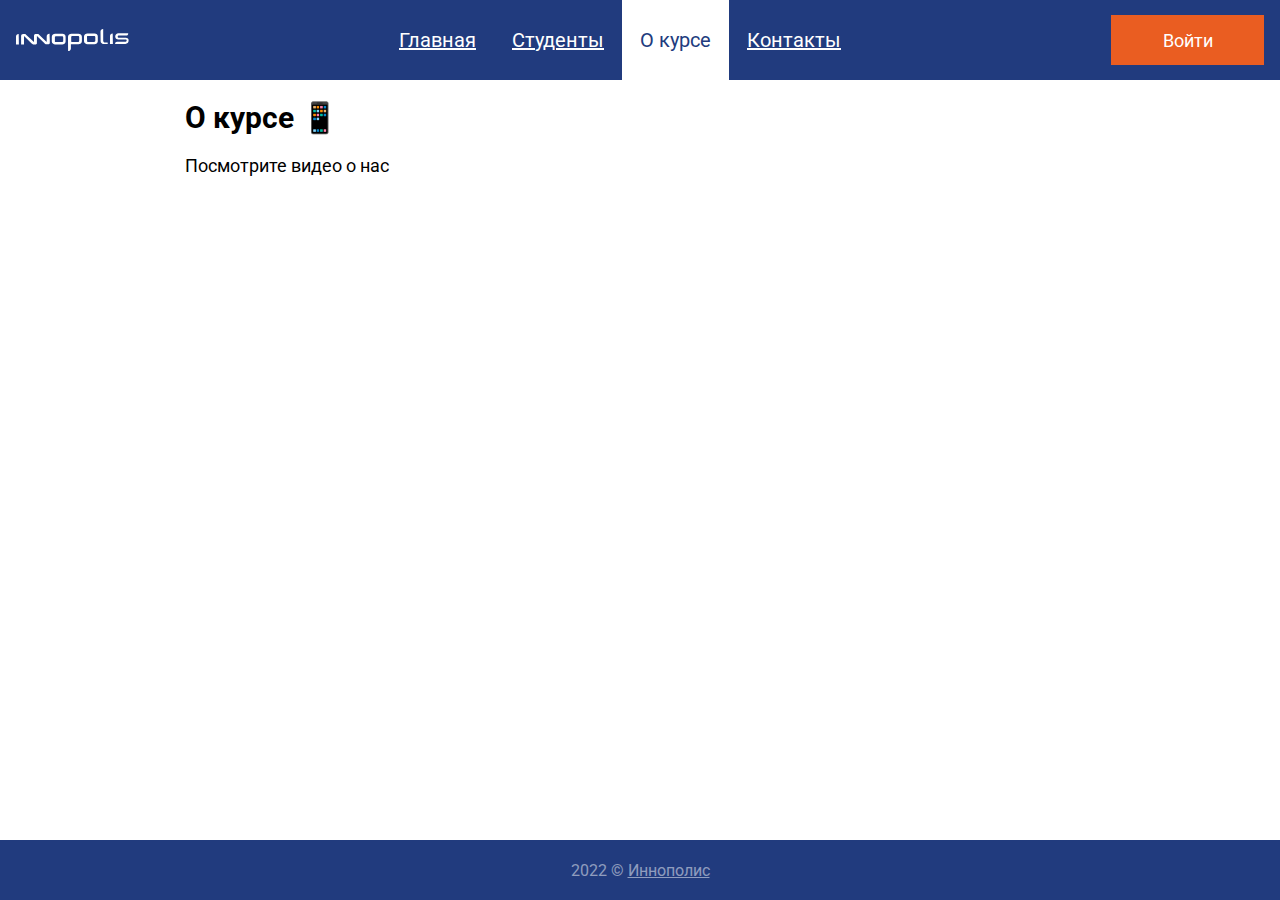
<file: pages/about.html>
<!DOCTYPE html>
<html lang="ru">
    <head>
        <meta charset="UTF-8">
        <title>Сайт группы</title>
        <link rel="stylesheet" href="../css/style.css">
        <link rel="preconnect" href="https://fonts.googleapis.com">
        <link rel="preconnect" href="https://fonts.gstatic.com" crossorigin>
        <link href="https://fonts.googleapis.com/css2?family=Roboto:ital,wght@0,400;0,700;1,400&display=swap" rel="stylesheet">
    </head>
    <body class="page">
        <header class="header">
            <img class="site-logo" src="../img/logo.svg" alt="Логотип">
            <ul class="site-menu">
                <li><a class="menu-link" href="../index.html">Главная</a></li>
                <li><a class="menu-link" href="../pages/students.html">Студенты</a></li>
                <li><a class="menu-link active-link" href="#">О курсе</a></li>
                <li><a class="menu-link" href="../pages/contacts.html">Контакты</a></li>
            </ul>
            <a class="login-button" href="login.html">Войти</a>
        </header> 
        <main class="main">
            <h1 class="main-heading"> О курсе 📱</h1>
                <p class="intro-text">Посмотрите видео о нас</p>
        </main>
        <footer class="footer"> 
            <p class="copywraite">2022 &#169; <a class="innopolis-link" href="https://innopolis.com/">Иннополис</a></p>
        </footer>
    </body>
</html>
</file>
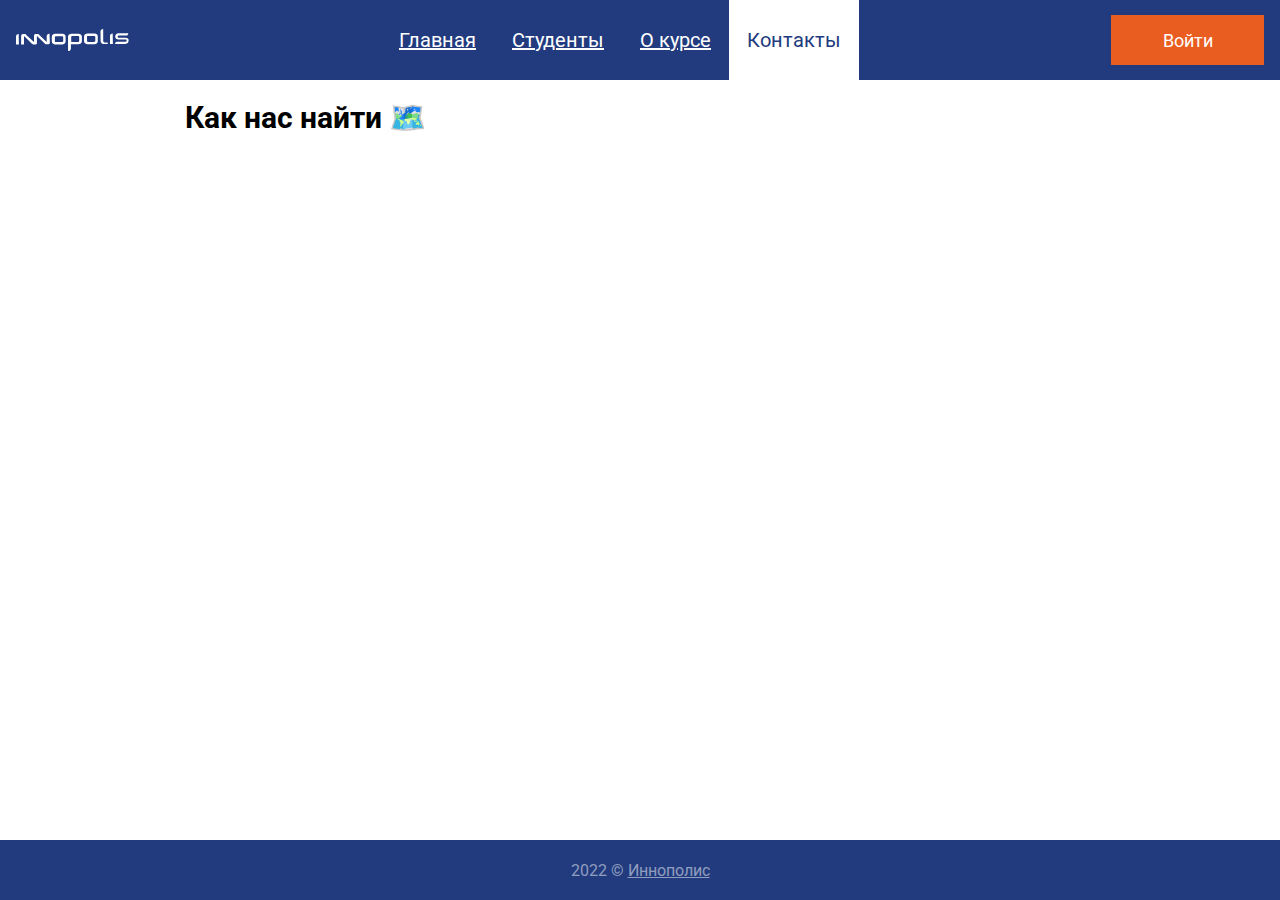
<file: pages/contacts.html>
<!DOCTYPE html>
<html lang="ru">
    <head>
        <meta charset="UTF-8">
        <title>Сайт группы</title>
        <link rel="stylesheet" href="../css/style.css">
        <link rel="preconnect" href="https://fonts.googleapis.com">
        <link rel="preconnect" href="https://fonts.gstatic.com" crossorigin>
        <link href="https://fonts.googleapis.com/css2?family=Roboto:ital,wght@0,400;0,700;1,400&display=swap" rel="stylesheet">
    </head>
    <body class="page">
        <header class="header">
            <img class="site-logo" src="../img/logo.svg" alt="Логотип">
            <ul class="site-menu">
                <li><a class="menu-link" href="../index.html">Главная</a></li>
                <li><a class="menu-link" href="../pages/students.html">Студенты</a></li>
                <li><a class="menu-link" href="../pages/about.html">О курсе</a></li>
                <li><a class="menu-link active-link" href="#">Контакты</a></li>
            </ul>
            <a class="login-button" href="login.html">Войти</a>
        </header> 
        <main class="main">
            <h1 class="main-heading"> Как нас найти 🗺️️</h1>
        </main>
        <footer class="footer"> 
            <p class="copywraite">2022 &#169; <a class="innopolis-link" href="https://innopolis.com/">Иннополис</a></p>
        </footer>
    </body>
</html>
</file>
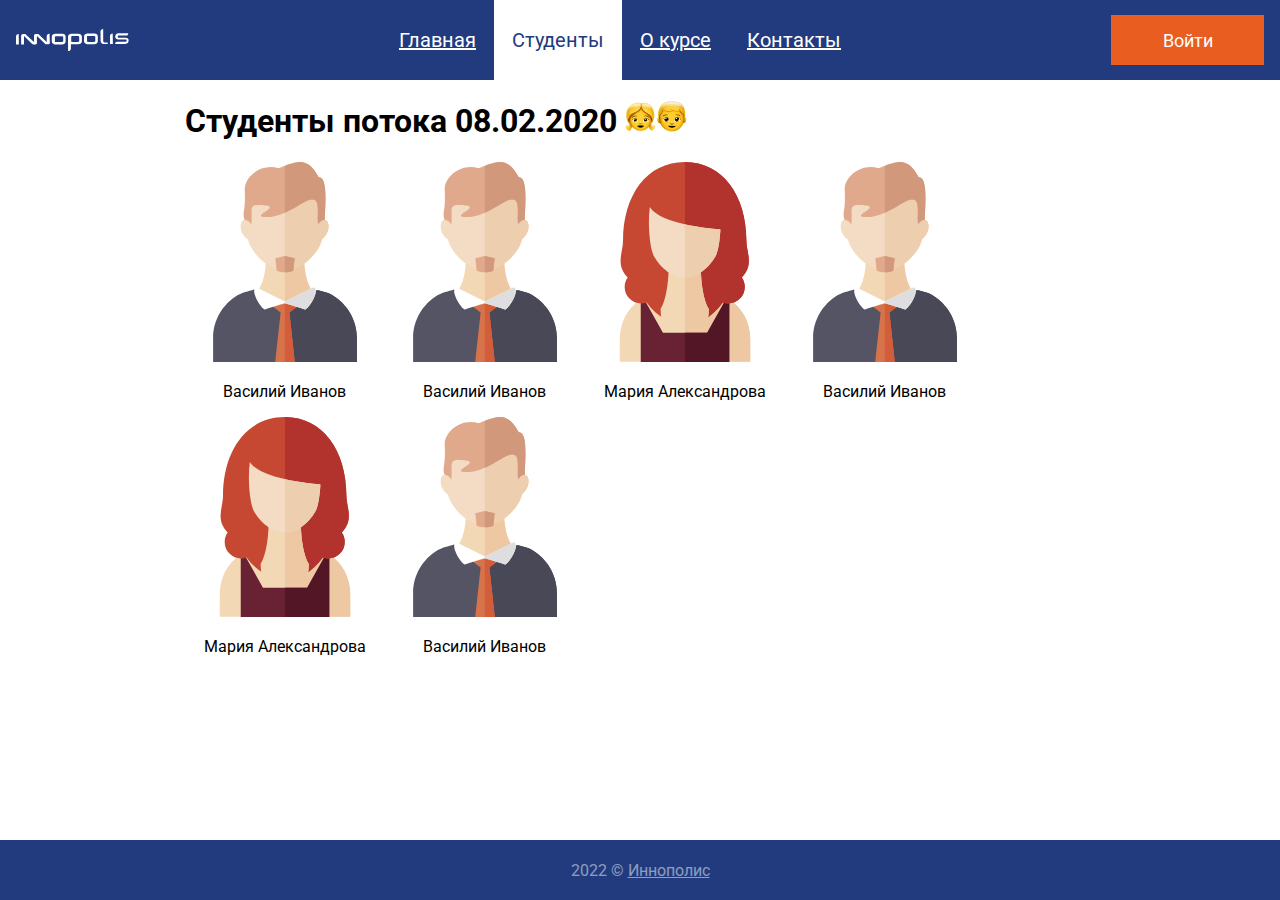
<file: pages/students.html>
<!DOCTYPE html>
<html lang="ru">
    <head>
        <meta charset="UTF-8">
        <meta name="viewport" content="width=device-width, initial-scale=1.0">
        <title>Студкнты - Сайт группы</title>
        <link rel="stylesheet" href="../css/style.css">
        <link rel="preconnect" href="https://fonts.googleapis.com">
        <link rel="preconnect" href="https://fonts.gstatic.com" crossorigin>
        <link href="https://fonts.googleapis.com/css2?family=Roboto:ital,wght@0,400;0,700;1,400&display=swap" rel="stylesheet">
    </head>
    <body class="page">
        <header class="header">
            <img class="site-logo" src="../img/logo.svg" alt="Логотип">
            <ul class="site-menu">
                <li><a class="menu-link" href="../index.html">Главная</a></li>
                <li><a class="menu-link active-link" href="#">Студенты</a></li>
                <li><a class="menu-link" href="about.html">О курсе</a></li>
                <li><a class="menu-link" href="contacts.html">Контакты</a></li>
            </ul>
            <a class="login-button" href="login.html">Войти</a>
        </header> 
        <main class="main">
            <h1>Студенты потока 08.02.2020 <img class="girl_1f467" src="../img/girl_1f467.png" alt="Девочка" width="31 height="31"><img class="boy_1f466" src="../img/boy_1f466.png" alt="Мальчик" width="31" height="31"></h1>
            <div class="students">
                <section class="student">
                    <img src="../img/avatar-boy.svg" alt="Аватар студента" width="200" height="270">
                    <p class="student-name">Василий Иванов</p>
                </section>
                <section class="student">
                    <img src="../img/avatar-boy.svg" alt="Аватар студента" width="200" height="270">
                    <p class="student-name">Василий Иванов</p>
                   <!-- <p>Новичок</p> -->
                </section>
                <section class="student">
                    <img src="../img/avatar-girl.svg" alt="Аватар студента" width="200" height="270">
                    <p class="student-name">Мария Александрова</p>
                </section>
                <section class="student">
                    <img src="../img/avatar-boy.svg" alt="Аватар студента" width="200" height="270">
                    <p class="student-name">Василий Иванов</p>
                </section>
                <section class="student">
                    <img src="../img/avatar-girl.svg" alt="Аватар студента" width="200" height="270">
                    <p class="student-name">Мария Александрова</p>
                </section>
                <section class="student">
                    <img src="../img/avatar-boy.svg" alt="Аватар студента" width="200" height="270">
                    <p class="student-name">Василий Иванов</p>
                </section>
            </div>

        </main>
        <footer class="footer"> 
            <p class="copywraite">2022 &#169; <a class="innopolis-link" href="https://innopolis.com/">Иннополис</a></p>
        </footer>
    </body>
</html>
</file>
<file: css/style.css>
.page {
    display: flex;    
    flex-direction: column;
    min-height: 100vh;
    font-family: 'Roboto', sans-serif;
    margin: 0;
}

.header {
    position: relative;
    box-sizing: border-box;
    width: 100%;
    max-width: 1300px;
    margin: 0 auto;
    padding: 0 16px;
    min-height: 80px;
    display: flex;
    flex-wrap: wrap;
    justify-content: space-between;
    align-items: center;
    background-color: rgb(33, 59, 126, 1);
}

.site-logo {
    width: auto;
}

.site-menu {
    align-self: stretch;
    display: flex;
    flex-wrap: wrap;
    list-style: none;
    margin: 0;
    padding: 0;
}

.site-menu > li {
    display: flex;
    min-height: 80px;
}

.menu-link {
    display: flex;
    align-items: center;
    font-family: 'Roboto', sans-serif;
    font-style: normal;
    font-weight: 400;
    font-size: 20px;
    color: #fff;
    padding: 0 18px;
    background-color: #213B7E;
}

.menu-link:hover {
    color: #213B7E;
    background-color: #fff;
    text-decoration: none;
}

.login-button {
    display: flex;
    justify-content: center;
    align-items: center;
    width: 153px;
    min-height: 50px;
    font-family: 'Roboto', sans-serif;
    font-style: normal;
    font-weight: 400;
    font-size: 18px;
    color: #fff;
    background-color: #EA5D21;
    text-decoration: none;
}

/* Login popup */
.login-popup {
   display: none;
    position: absolute;
    z-index: 2;
    bottom: 0;
    left: 50%;
    transform: translate(-50%, 100%);
    box-sizing: border-box;
    width: 100%;
    max-width: 500px;
    min-height: 418px;
    padding: 26px 28px 56px;
    background-color: white;
    border: 1px solid #213B7E;
    box-shadow: 5px 5px 4px 0 rgba(0, 0, 0, 0.25);
}

.login-form {
    display: flex;
    align-items: center;
    flex-direction: column;
}

.login-form > input {
    width: 100%;
    max-width: 444%;
    min-height: 55px;
    margin-bottom: 56px;
    border: 1px solid #808080;
}

.popup-buttn {
    font-family: 'Roboto', sans-serif;
    font-weight: 400;
    font-size: 18px;
    display: flex;
    justify-content: center;
    align-items: center;
    width: 153px;
    min-height: 50px;
    text-decoration: none;
    color: #FFFFFF;
    background-color: #EA6113;
    border: none;
}

.login-form > input {
    padding: 0 1em;
}

/* Main */
.main {
    width: 100%;
    max-width: 911px;
    margin: 0 auto;
    padding: 0 2vw;
    flex-grow: 1;
}

.class-photo{
    object-fit: cover;
    width: 100%;
    max-width: 523px;
    height: 316px;
}

.main-heading{
    font-family: 'Roboto', sans-serif;
    font-style: normal;
    font-weight: 700;
    font-size: 30px;
    line-height: 1.17;
}

h2 {
    font-family: 'Roboto', sans-serif;
    font-style: normal;
    font-weight: 400;
    font-size: 25px;
    line-height: 29px;
}

.intro-text {
    width: 100%;
    max-width: 634px;
    font-family: 'Roboto', sans-serif;
    font-style: normal;
    font-weight: 400;
    font-size: 18px;
    line-height: 21px; 
}

.intro-text > strong {
    font-weight: 700;
}

.intro-text > em {
    color: #CF5510;
    font-style: italic;
}

/* Students */
.students {
    display: flex;
    flex-wrap: wrap;
}

.student > img {
    height: auto;
}

.student-name {
    display: block;
    text-align: center;
}

/* Footer */

.footer {
    box-sizing: border-box;
    width: 100%;
    max-width: 1300px; 
    margin: 0 auto;
    padding: 0 16px;
    min-height: 60px;
    display: flex;
    flex-wrap: wrap;
    justify-content: center;
    align-items: center;
    background-color: rgb(33, 59, 126, 1);
}

.copywraite {
    color: rgba(255, 255, 255, 0.5);
}

.innopolis-link{
    color: rgba(255, 255, 255, 0.5);
}

/*Responsive*/
@media (max-width: 630px) {
    .header{
        justify-content: center;
        padding: 1em 16px; 
        gap: 1em;
    }
    .site-logo {
        width: 100%;
        min-height: 80px;
    }
    .site-menu{
        justify-content: center;
    }
}

/* JS */
.active-link {
    color: #213B7E;
    background-color: #fff;
    text-decoration: none;
}

.show-popup {
    display: block;
}
</file>
